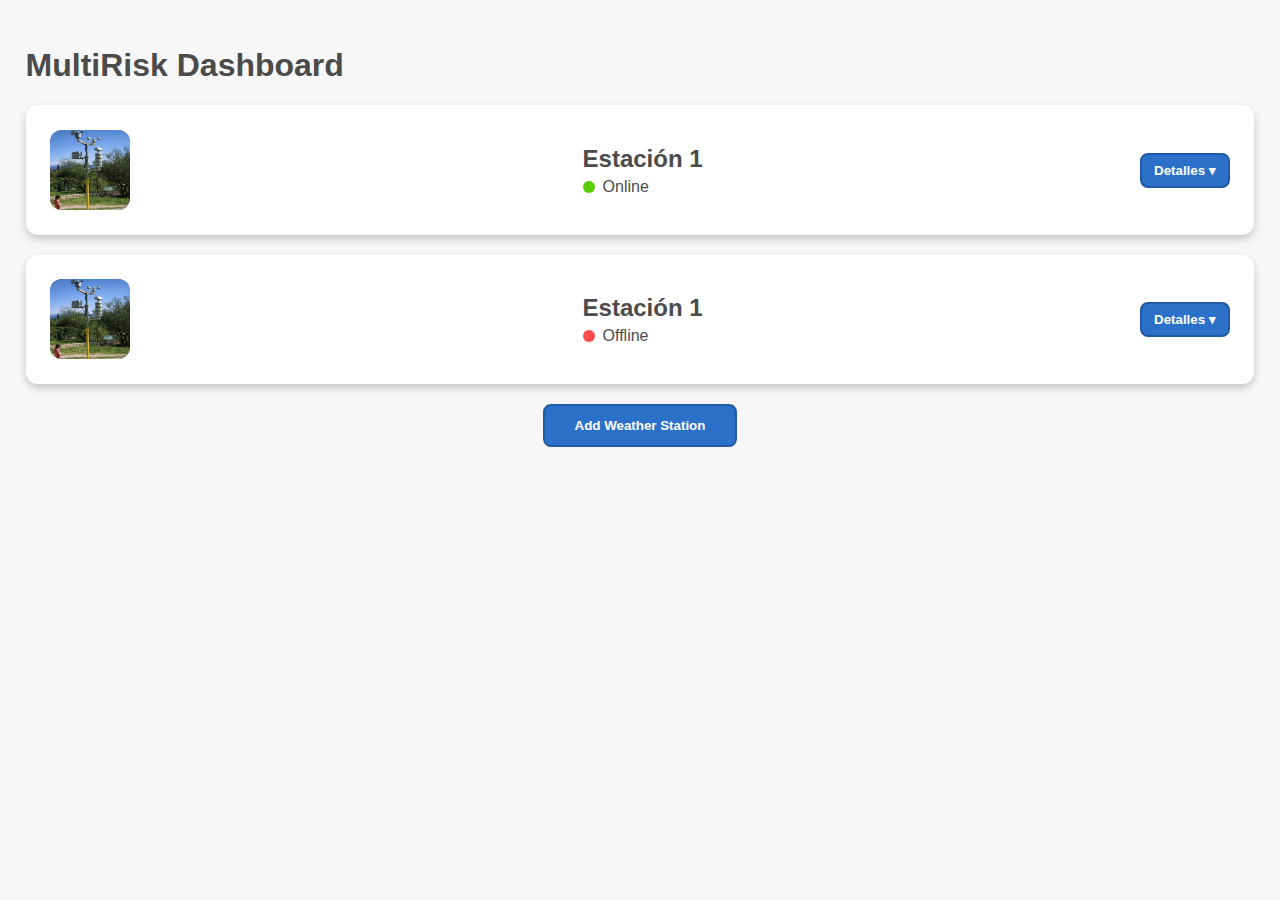
<file: web/dashboard.html>
<!DOCTYPE html>
<html lang="en">
<head>
    <meta charset="UTF-8">
    <meta name="viewport" content="width=device-width, initial-scale=1.0">
    <title>MultiRisk Dashboard</title>
    <link rel="stylesheet" href="css/style.css">
</head>
<body>
    <h1>MultiRisk Dashboard</h1>
    <div class="dashboard-container">
        <section class="station-list">
            <div class="weatherStation card">
                <div class="station-header">
                    <img src="img/station.jpg" alt="">
                    <div class="station-info">
                        <h2>Estación 1</h2>
                        <div class="status">
                            <span class="status-dot online"></span>
                            <span class="status-text">Online</span>
                        </div>
                    </div>
                    <button class="toggle-details">Detalles ▾</button>
                </div>

                <div class="station-details">
                    <p>Coordenadas</p>
                    <p>Última Actualización</p>
                </div>
            </div>

            <div class="weatherStation card">
                <div class="station-header">
                    <img src="img/station.jpg" alt="">
                    <div class="station-info">
                        <h2>Estación 1</h2>
                        <div class="status">
                            <span class="status-dot offline"></span>
                            <span class="status-text">Offline</span>
                        </div>
                    </div>
                    <button class="toggle-details">Detalles ▾</button>
                </div>

                <div class="station-details">
                    <p>Coordenadas</p>
                    <p>Última Actualización</p>
                </div>
            </div>
        </section>

        <section class="station-controls">
            <button>Add Weather Station</button>    
        </section>
    </div>

    <script type="module" src="js/dashboard.js"></script>
</body>
</html>
</file>
<file: web/css/style.css>
body {
    font-family: 'Inter', sans-serif;
    background-color: #F7F7F7;
    color: #4B4B4B;
    margin: 0;
    padding: 2%;
}

.dashboard-container {
    display: flex;
    flex-direction: column;
    gap: 2%;
}

.station-list {
    display: flex;
    flex-direction: column;
    gap: 20px;
}

.card {
    border-radius: 12px;
    padding: 2%;
    display: flex;
    flex-direction: column;
    transition: transform 0.2s;
    background-color: #FFFFFF;
    box-shadow: 0 4px 8px rgba(0,0,0,0.2);
    transition: transform 0.2s, box-shadow 0.2s;
    cursor: pointer;
}

.card:hover {
    transform: translateY(-3px);
    box-shadow: 0 8px 20px rgba(0,0,0,0.25);
}

.station-header {
    display: flex;
    align-items: center;
    justify-content: space-between;
}

.station-header img {
    width: 80px;
    height: 80px;
    border-radius: 12px;
    margin-right: 15px;
    object-fit: cover;
    background-color: #4B4B4B;
}

.station-info h2{
    margin: 0;
}

.status {
    display: flex;
    align-items: center;
    margin-top: 5px;
}

.status-dot {
    width: 12px;
    height: 12px;
    border-radius: 50%;
    margin-right: 8px;
    background-color: #4B4B4B;
}

.status-dot.online {
    background-color: #58CC02;
}

.status-dot.offline {
    background-color: #FF4B4B;
}

.toggle-details {
    background-color: #2B70C9;
    color: #FFFFFF;
    border: 2px solid #225AA1;
    padding: 8px 12px;
    border-radius: 8px;
    cursor: pointer;
    font-weight: bold;
    transition: background-color 0.2s, transform 0.2s;
}

.toggle-details:hover {
    background-color: #225AA1;
    transform: translateY(-2px);
}

.station-details {
    display: none;
    margin-top: 10px;
    font-size: 0.9rem;
}

.station-controls {
    display: flex;
    justify-content: center;
    margin-top: 20px;
}

.station-controls button {
    background-color: #2B70C9;
    color: #FFFFFF;
    border: 2px solid #225AA1;
    padding: 12px 30px;
    border-radius: 8px;
    cursor: pointer;
    font-weight: bold;
    transition: background-color 0.2s, transform 0.2s;
}

.station-controls button:hover {
    background-color: #225AA1;
    transform: translateY(-2px);
}
</file>
